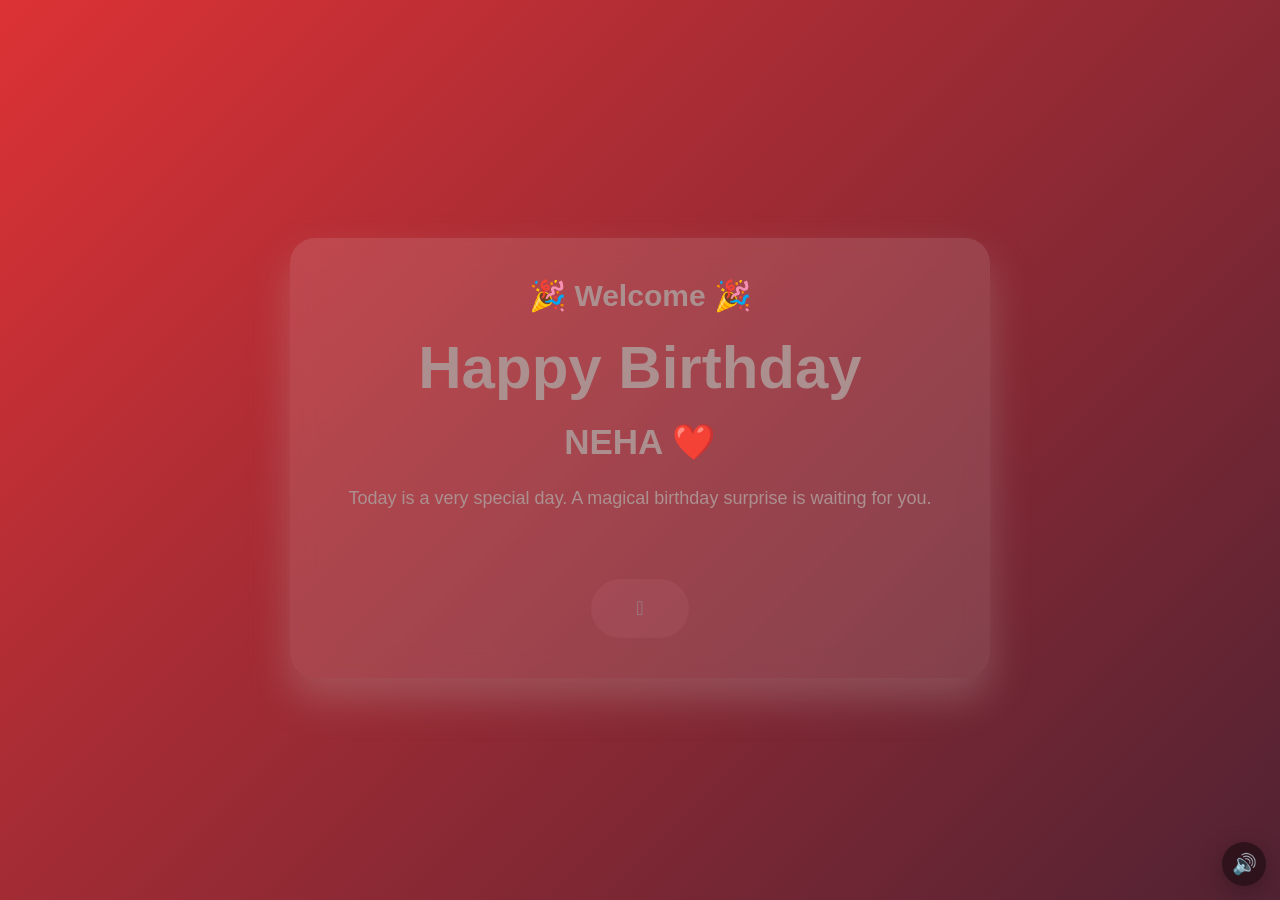
<file: index.html>
<!DOCTYPE html>
<html lang="en">
<head>
<meta charset="UTF-8">
<meta name="viewport" content="width=device-width, initial-scale=1.0, viewport-fit=cover">
<meta name="theme-color" content="#05000b">
<title>Birthday Surprise ❤️</title>
<link rel="preconnect" href="https://fonts.googleapis.com">
<link rel="preconnect" href="https://fonts.gstatic.com" crossorigin>
<link rel="stylesheet" href="index.css">
</head>
<body>

<!--
    Smooth SPA-style page shell
    ---------------------------
    The pages remain in the same browser tab. Two iframe buffers are kept,
    but the IMPORTANT difference is that the next page is loaded BEFORE the
    visitor clicks Next. This removes the click -> network load -> blank gap.
-->
<div id="pageShell" aria-live="polite">
    <iframe id="birthdayFrameA" class="birthdayFrame active" title="Birthday Surprise"></iframe>
    <iframe id="birthdayFrameB" class="birthdayFrame" title="Birthday Surprise"></iframe>

    <div id="pageLoader" aria-hidden="true">
        <span></span>
    </div>
</div>

<audio id="bgMusic" preload="auto">
    <source src="bg1.mp3" type="audio/mpeg">
</audio>

<button id="musicBtn" aria-label="Music">🔊</button>

<script>
(() => {
    "use strict";

    const frames = [
        document.getElementById("birthdayFrameA"),
        document.getElementById("birthdayFrameB")
    ];

    const loader = document.getElementById("pageLoader");
    const music = document.getElementById("bgMusic");
    const musicBtn = document.getElementById("musicBtn");

    const pages = [
        "welcome.html",
        "message.html",
        "gallery.html",
        "portrait.html",
        "page5.html",
        "page6.html"
    ];

    const playlist = ["bg1.mp3", "bg.mp3"];

    let current = 1;
    let activeFrame = 0;
    let navigationToken = 0;
    let trackIndex = 0;
    let firstLoad = true;
    let preparedPage = 0;
    const preparedFrames = new Map();

    /* =====================================================
       MUSIC
    ===================================================== */
    function startMusic() {
        music.volume = 0.4;
        return music.play().then(() => {
            musicBtn.textContent = "🔊";
        }).catch(() => {});
    }

    // Final page: switch to the dedicated birthday track (bg.mp3).
    function playBirthdayMusic() {
        trackIndex = 1;
        if (!music.src.endsWith("bg.mp3")) {
            music.src = "bg.mp3";
        }
        music.volume = 0.42;
        return music.play().then(() => {
            musicBtn.textContent = "🔊";
        }).catch(() => {});
    }

    music.addEventListener("ended", () => {
        // bg1.mp3 plays only once. After that, bg.mp3 repeats forever.
        if (trackIndex === 0) {
            trackIndex = 1;
            music.src = "bg.mp3";
            startMusic();
        } else {
            trackIndex = 1;
            music.src = "bg.mp3";
            startMusic();
        }
    });

    musicBtn.addEventListener("click", () => {
        if (music.paused) {
            startMusic();
        } else {
            music.pause();
            musicBtn.textContent = "🔇";
        }
    });

    /* =====================================================
       RESOURCE PRELOADER
       -----------------------------------------------------
       Fetching only the HTML was not enough: images/fonts/CSS still had
       to download when the iframe became visible. We now discover the
       page's images, stylesheets, scripts and audio and warm them early.
    ===================================================== */
    const warmedPages = new Set();

    function absoluteUrl(url) {
        try {
            return new URL(url, location.href).href;
        } catch {
            return null;
        }
    }

    async function warmPageAssets(pageNumber) {
        if (!pages[pageNumber - 1] || warmedPages.has(pageNumber)) return;
        warmedPages.add(pageNumber);

        const pageUrl = pages[pageNumber - 1];

        try {
            const response = await fetch(pageUrl, {
                cache: "force-cache",
                credentials: "same-origin"
            });

            if (!response.ok) return;

            const html = await response.text();
            const doc = new DOMParser().parseFromString(html, "text/html");

            const resources = new Set();

            doc.querySelectorAll("img[src]").forEach(el => resources.add(el.getAttribute("src")));
            doc.querySelectorAll("link[rel='stylesheet'][href]").forEach(el => resources.add(el.getAttribute("href")));
            doc.querySelectorAll("script[src]").forEach(el => resources.add(el.getAttribute("src")));
            doc.querySelectorAll("audio source[src], audio[src]").forEach(el => resources.add(el.getAttribute("src")));

            resources.forEach(resource => {
                const url = absoluteUrl(new URL(resource, new URL(pageUrl, location.href)).href);
                if (!url) return;

                if (/\.(jpe?g|png|webp|gif|avif|svg)(\?|$)/i.test(url)) {
                    const img = new Image();
                    img.decoding = "async";
                    img.src = url;
                } else {
                    fetch(url, {
                        cache: "force-cache",
                        credentials: "same-origin"
                    }).catch(() => {});
                }
            });
        } catch {
            // The iframe itself will still load the page if preloading fails.
        }
    }

    /* =====================================================
       IFRAME PREPARATION
       -----------------------------------------------------
       One frame is visible; the other is silently prepared for the NEXT
       page. Therefore clicking Next normally only changes opacity/transform.
    ===================================================== */
    function prepareFrameFor(pageNumber, frameIndex) {
        if (!pages[pageNumber - 1]) return Promise.resolve(false);

        const frame = frames[frameIndex];

        if (preparedFrames.get(frameIndex) === pageNumber && frame.src.includes(pages[pageNumber - 1])) {
            return Promise.resolve(true);
        }

        return new Promise(resolve => {
            let settled = false;
            const finish = ok => {
                if (settled) return;
                settled = true;
                frame.removeEventListener("load", onload);
                frame.removeEventListener("error", onerror);
                preparedFrames.set(frameIndex, ok ? pageNumber : 0);
                resolve(ok);
            };

            const onload = () => finish(true);
            const onerror = () => finish(false);

            frame.addEventListener("load", onload, { once: true });
            frame.addEventListener("error", onerror, { once: true });

            frame.classList.remove("active", "loading");
            frame.style.transform = "translate3d(0, 12px, 0) scale(.998)";
            frame.src = pages[pageNumber - 1];
        });
    }

    async function prepareNext(pageNumber) {
        if (pageNumber < 1 || pageNumber > pages.length) return;

        const inactiveFrame = activeFrame === 0 ? 1 : 0;
        await warmPageAssets(pageNumber);
        await prepareFrameFor(pageNumber, inactiveFrame);
        preparedPage = pageNumber;
    }

    /* =====================================================
       PROJECT 1 STYLE — SMOOTH CINEMATIC SLIDE
    ===================================================== */
    let navigationLocked = false;

    async function go(page, push = true) {
        page = Number(page);
        if (!Number.isInteger(page) || page < 1 || page > pages.length) return;
        if (page === current && !firstLoad) return;
        if (navigationLocked) return;

        navigationLocked = true;
        const token = ++navigationToken;
        const direction = page > current ? 1 : -1;
        const nextFrameIndex = activeFrame === 0 ? 1 : 0;
        const nextFrame = frames[nextFrameIndex];
        const oldFrame = frames[activeFrame];

        if (push) history.pushState({ page }, "", "#page" + page);

        let ready = preparedFrames.get(nextFrameIndex) === page;
        if (!ready) {
            loader.classList.add("show");
            nextFrame.classList.add("loading");
            await prepareFrameFor(page, nextFrameIndex);
            ready = preparedFrames.get(nextFrameIndex) === page;
        }
        if (token !== navigationToken || !ready) { navigationLocked = false; return; }

        current = page;
        nextFrame.classList.remove("loading");
        nextFrame.style.transition = "none";
        nextFrame.style.opacity = "0";
        nextFrame.style.transform = direction > 0 ? "translate3d(0,9%,0) scale(.985)" : "translate3d(0,-9%,0) scale(.985)";
        nextFrame.style.zIndex = "2";
        oldFrame.style.zIndex = "1";
        nextFrame.classList.add("active");
        void nextFrame.offsetWidth;

        requestAnimationFrame(() => requestAnimationFrame(() => {
            if (token !== navigationToken) return;
            const ease = "transform .68s cubic-bezier(.22,1,.36,1), opacity .52s ease";
            nextFrame.style.transition = ease;
            oldFrame.style.transition = ease;
            nextFrame.style.opacity = "1";
            nextFrame.style.transform = "translate3d(0,0,0) scale(1)";
            oldFrame.style.opacity = "0";
            oldFrame.style.transform = direction > 0 ? "translate3d(0,-9%,0) scale(.985)" : "translate3d(0,9%,0) scale(.985)";
        }));

        await new Promise(resolve => setTimeout(resolve, 700));
        if (token !== navigationToken) { navigationLocked = false; return; }

        oldFrame.classList.remove("active");
        oldFrame.style.zIndex = ""; oldFrame.style.opacity = ""; oldFrame.style.transform = ""; oldFrame.style.transition = "";
        nextFrame.style.zIndex = "2"; nextFrame.style.opacity = "1"; nextFrame.style.transform = "translate3d(0,0,0) scale(1)"; nextFrame.style.transition = "";
        activeFrame = nextFrameIndex; firstLoad = false; loader.classList.remove("show");

        [current - 1, current + 1].filter(p => p >= 1 && p <= pages.length).forEach((p, i) => {
            setTimeout(() => { if (token === navigationToken) prepareNext(p); }, 80 + i * 90);
        });
        navigationLocked = false;
    }

    /* =====================================================
       INITIAL PAGE
    ===================================================== */
    const hash = parseInt(location.hash.replace("#page", ""), 10);
    const initial = Number.isInteger(hash) && hash >= 1 && hash <= pages.length ? hash : 1;

    current = initial;
    history.replaceState({ page: initial }, "", "#page" + initial);

    frames[0].addEventListener("load", () => {
        frames[0].classList.add("active");
        frames[0].style.transform = "translate3d(0, 0, 0) scale(1)";
        loader.classList.remove("show");
        firstLoad = false;

        /* Page 2 is prepared immediately. */
        if (initial < pages.length) {
            prepareNext(initial + 1);
        }
    }, { once: true });

    loader.classList.add("show");
    frames[0].src = pages[initial - 1];

    /* =====================================================
       BACK / FORWARD
    ===================================================== */
    window.addEventListener("popstate", event => {
        const page = event.state?.page || 1;
        go(page, false);
    });

    /* =====================================================
       MOBILE / TRACKPAD VERTICAL SWIPE
       Next = swipe up, Previous = swipe down
    ===================================================== */
    let touchStartY = 0;
    let touchStartX = 0;
    let touchTracking = false;

    pageShell.addEventListener("touchstart", event => {
        if (!event.touches.length) return;
        touchStartY = event.touches[0].clientY;
        touchStartX = event.touches[0].clientX;
        touchTracking = true;
    }, { passive: true });

    pageShell.addEventListener("touchend", event => {
        if (!touchTracking || !event.changedTouches.length) return;
        touchTracking = false;
        const dy = event.changedTouches[0].clientY - touchStartY;
        const dx = event.changedTouches[0].clientX - touchStartX;
        if (Math.abs(dy) < 55 || Math.abs(dy) < Math.abs(dx)) return;
        go(current + (dy < 0 ? 1 : -1), true);
    }, { passive: true });

    /* =====================================================
       PUBLIC API
    ===================================================== */
    window.BirthdayBook = {
        go,
        startMusic,
        playBirthdayMusic,
        get current() {
            return current;
        }
    };
})();
</script>
</body>
</html>
</file>
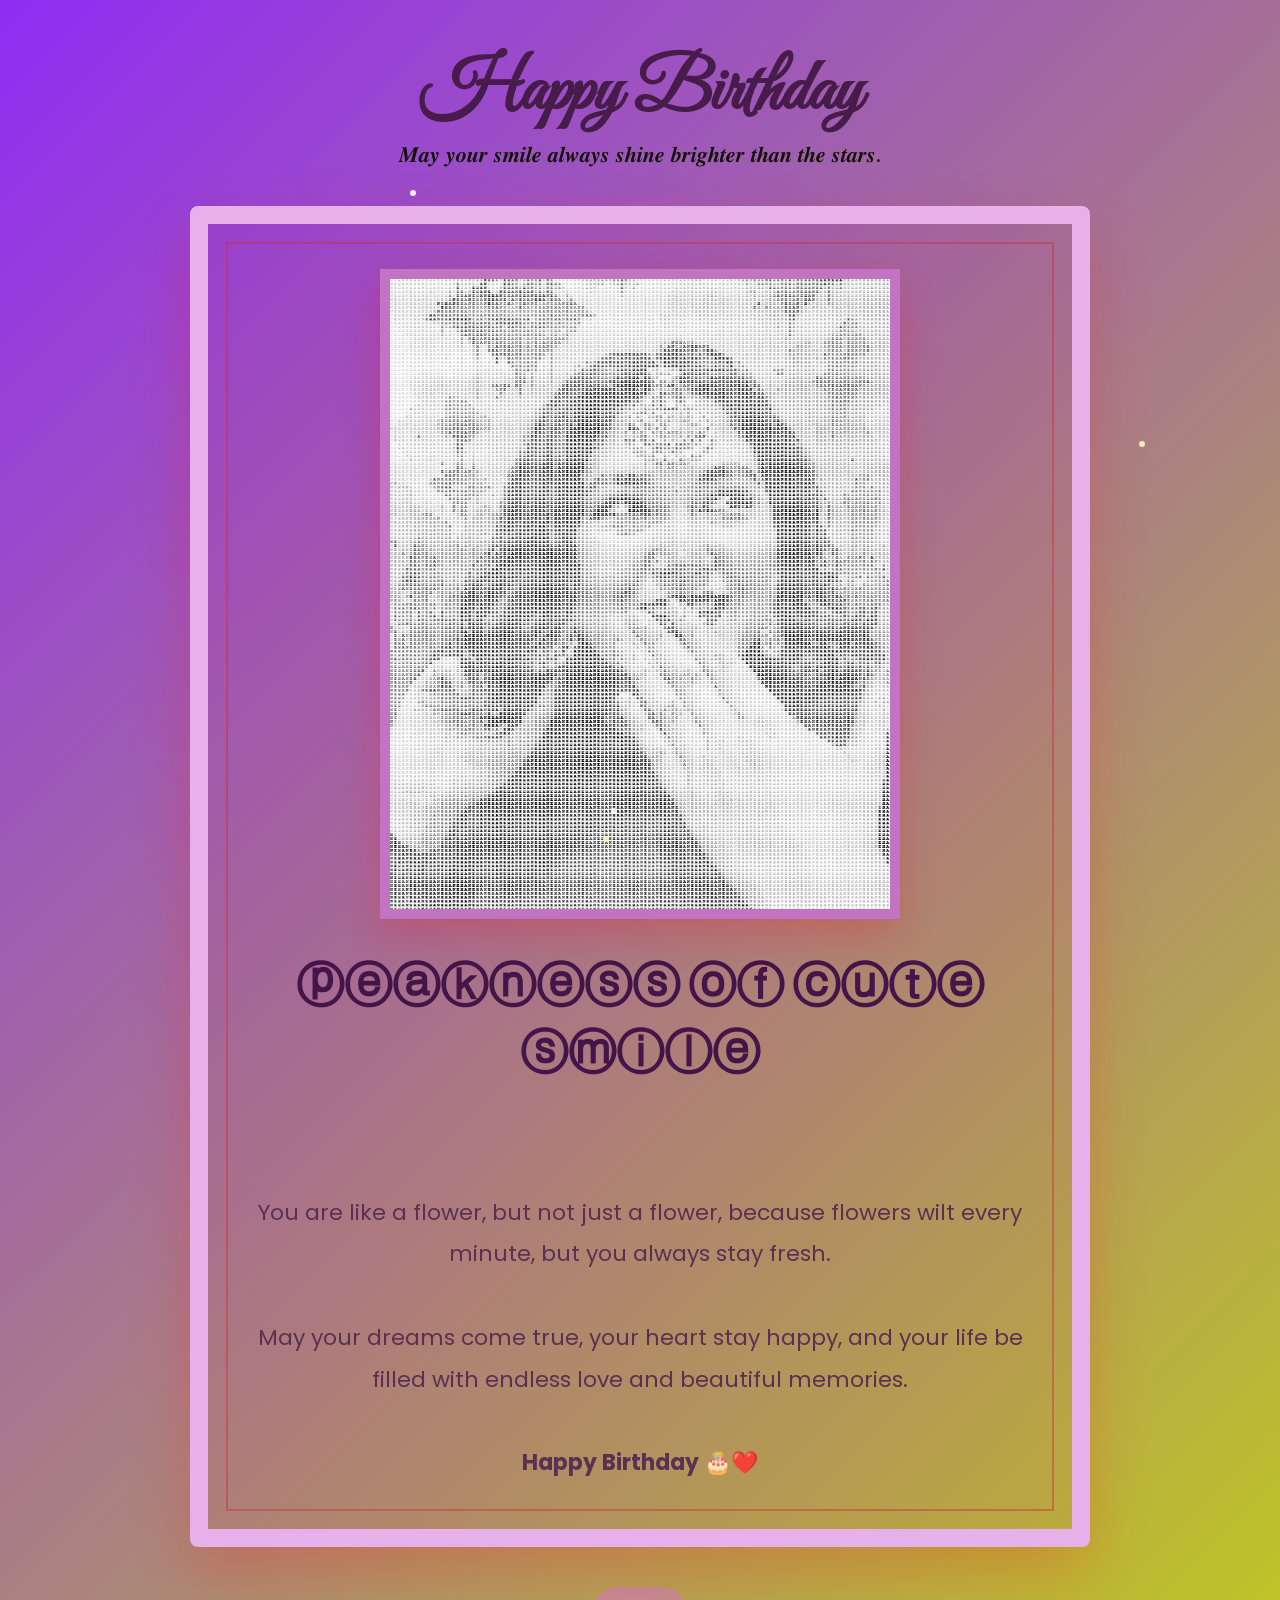
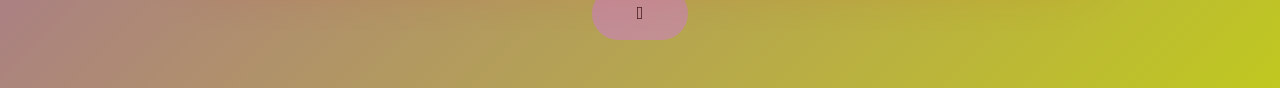
<file: gallery.html>
<!DOCTYPE html>
<html lang="en">

<head>

    <meta charset="UTF-8">
    <meta name="viewport" content="width=device-width, initial-scale=1.0">

    <title>Birthday Memory</title>

    <link rel="stylesheet" href="gallery.css">

    <!-- Google Fonts -->
    <link href="https://fonts.googleapis.com/css2?family=Great+Vibes&family=Poppins:wght@300;400;500&display=swap" rel="stylesheet">


   
<link rel="stylesheet" href="responsive.css">
</head>

<body class="page-gallery">

    <!-- Floating Hearts -->
    <div id="hearts"></div>

    <div class="container">

        <!-- Heading -->

        <h1>Happy Birthday </h1>

        <p class="subtitle">
         𝑴𝒂𝒚 𝒚𝒐𝒖𝒓 𝒔𝒎𝒊𝒍𝒆 𝒂𝒍𝒘𝒂𝒚𝒔 𝒔𝒉𝒊𝒏𝒆 𝒃𝒓𝒊𝒈𝒉𝒕𝒆𝒓 𝒕𝒉𝒂𝒏 𝒕𝒉𝒆 𝒔𝒕𝒂𝒓𝒔.
        </p>

        <!-- Vintage Paper -->

        <div class="paper">

            <!-- Photo -->

            <div class="photo">

                <img src="nehaascii.png"
                     alt="Birthday Image"
                     id="birthdayPhoto">

            </div>

            <!-- Message -->

            <div class="message">

                <h6> ⓟⓔⓐⓚⓝⓔⓢⓢ  ⓞⓕ  ⓒⓤⓣⓔ  ⓢⓜⓘⓛⓔ</h6>

                <p>

                   
                    <br><br>

                    You are like a flower, but not just a flower, because flowers wilt every minute, but you always stay fresh.
                    <br><br>

                    May your dreams come true,
                    your heart stay happy,
                    and your life be filled with
                    endless love and beautiful memories.

                    <br><br>

                    <strong>
                        Happy Birthday 🎂❤️
                    </strong>

                </p>

            </div>

        </div>

        <!-- Button -->

        <button id="nextBtn">

            🫆

        </button>

    </div>

    <script src="gallery.js"></script>

</body>

</html>
</file>
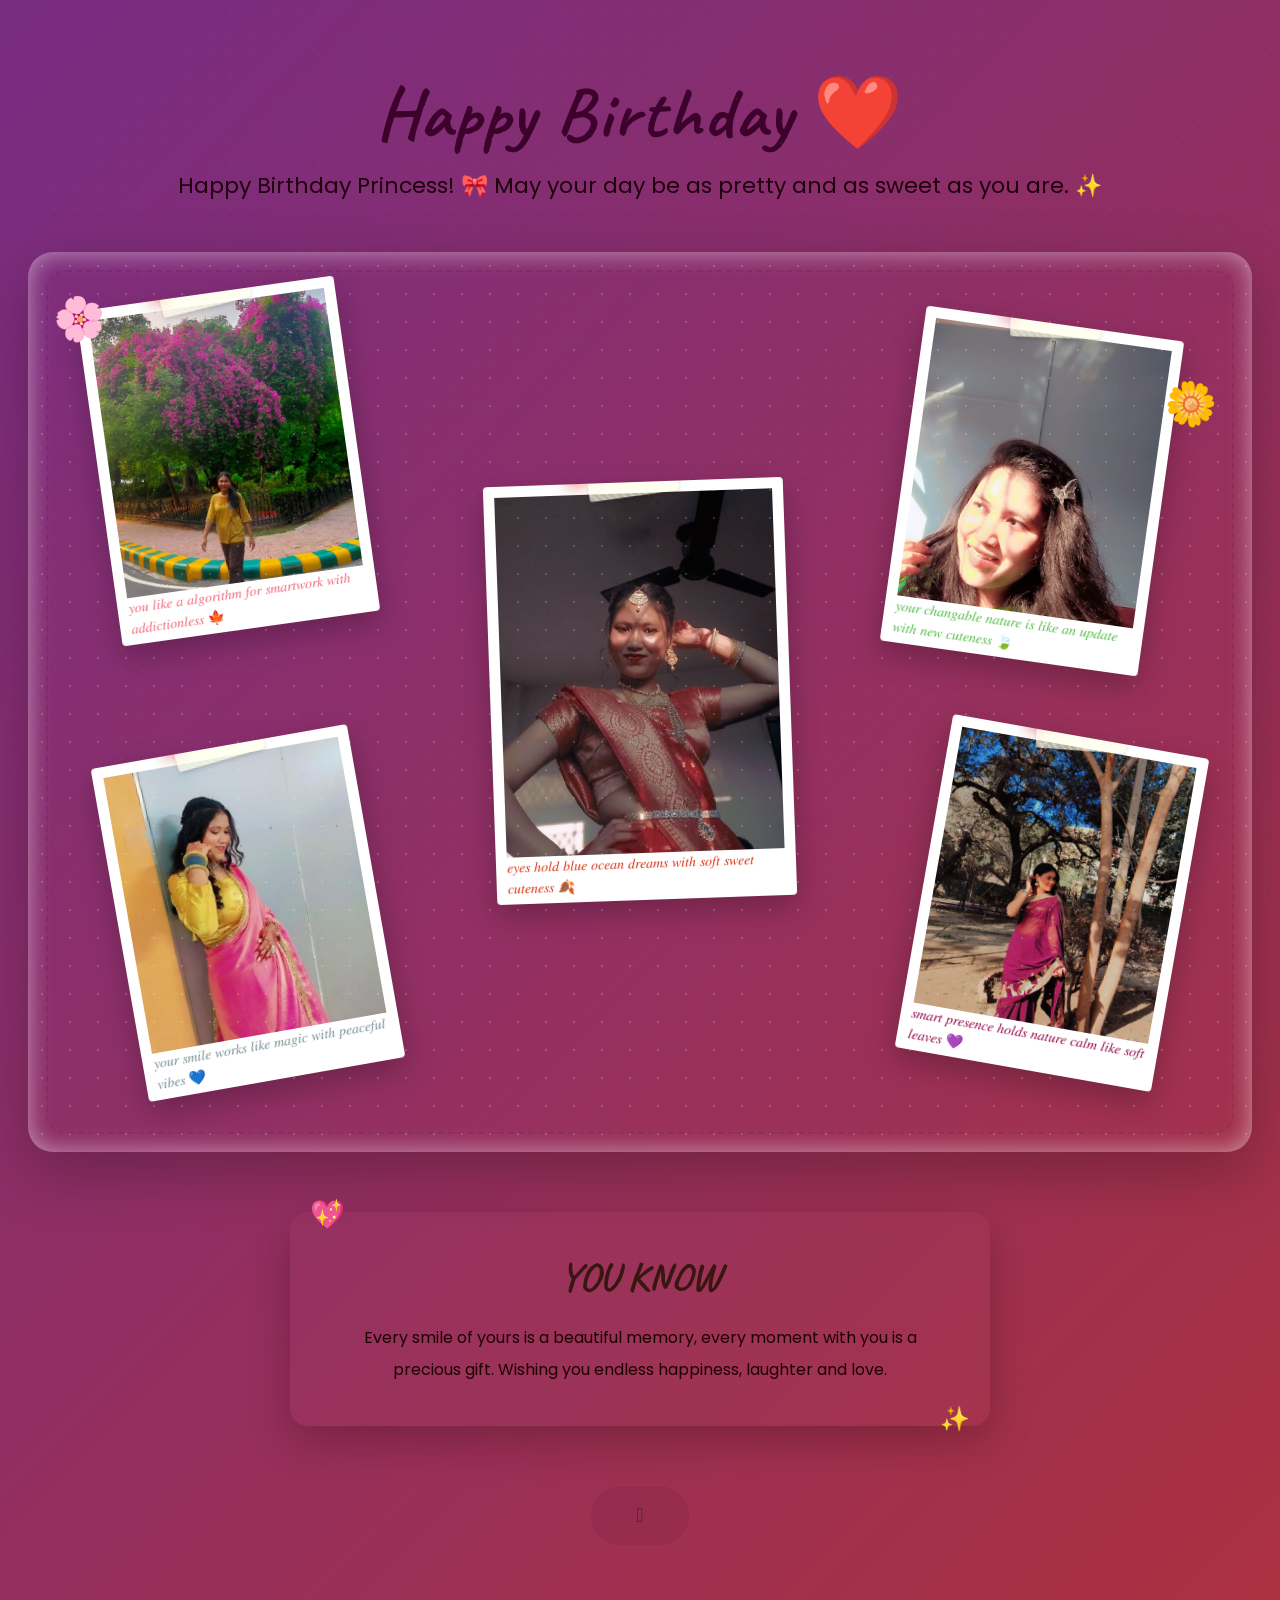
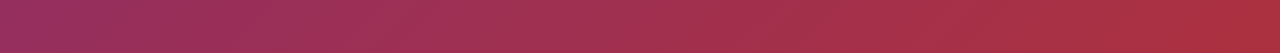
<file: message.html>
<!DOCTYPE html>
<html lang="en">

<head>
    <meta charset="UTF-8">
    <meta name="viewport" content="width=device-width, initial-scale=1.0">
    <title>n</title>

    <link rel="stylesheet" href="message.css">

    <!-- Handwriting Font -->
    <link href="https://fonts.googleapis.com/css2?family=Caveat:wght@700&family=Poppins:wght@300;400;500&display=swap" rel="stylesheet">

<link rel="stylesheet" href="responsive.css">
</head>

<body class="page-message">
    <!-- Floating Hearts -->
    <div class="hearts"></div>

    <!-- Scrapbook -->
    <section class="scrapbook">

        <h1 >Happy Birthday ❤️</h1>

        <p class="subtitle">
        Happy Birthday Princess! 🎀
May your day be as pretty and as sweet as you are. ✨
        </p>

        <div class="board">

            <!-- Photo 1 -->
            <div class="card card1">
                <div class="tape"></div>
                <img src="neha11.jpeg">
               <p class="message1"> 𝑦𝑜𝑢  𝑙𝑖𝑘𝑒 𝑎 𝑎𝑙𝑔𝑜𝑟𝑖𝑡ℎ𝑚 𝑓𝑜𝑟 𝑠𝑚𝑎𝑟𝑡𝑤𝑜𝑟𝑘 𝑤𝑖𝑡ℎ 𝑎𝑑𝑑𝑖𝑐𝑡𝑖𝑜𝑛𝑙𝑒𝑠𝑠 🍁</p>
            </div>

            <!-- Photo 2 -->
            <div class="card card2">
                <div class="tape"></div>
                <img src="neha8.jpeg"><p class="message2">  𝑦𝑜𝑢𝑟 𝑐ℎ𝑎𝑛𝑔𝑎𝑏𝑙𝑒 𝑛𝑎𝑡𝑢𝑟𝑒 𝑖𝑠 𝑙𝑖𝑘𝑒 𝑎𝑛 𝑢𝑝𝑑𝑎𝑡𝑒 𝑤𝑖𝑡ℎ 𝑛𝑒𝑤 𝑐𝑢𝑡𝑒𝑛𝑒𝑠𝑠 🍃</p>
            </div>

            <!-- Photo 3 -->
            <div class="card card3">
                <div class="tape"></div>
                <img src="neha12.jpeg"><p class="message3">𝑦𝑜𝑢𝑟 𝑠𝑚𝑖𝑙𝑒 𝑤𝑜𝑟𝑘𝑠 𝑙𝑖𝑘𝑒 𝑚𝑎𝑔𝑖𝑐 𝑤𝑖𝑡ℎ 𝑝𝑒𝑎𝑐𝑒𝑓𝑢𝑙 𝑣𝑖𝑏𝑒𝑠 💙</p>
            </div>

            <!-- Photo 4 -->
            <div class="card card4">
                <div class="tape"></div>
                <img src="neha3.jpeg"><p class="message4"> 𝑠𝑚𝑎𝑟𝑡 𝑝𝑟𝑒𝑠𝑒𝑛𝑐𝑒 ℎ𝑜𝑙𝑑𝑠 𝑛𝑎𝑡𝑢𝑟𝑒 𝑐𝑎𝑙𝑚 𝑙𝑖𝑘𝑒 𝑠𝑜𝑓𝑡 𝑙𝑒𝑎𝑣𝑒𝑠 💜</p>
            </div>

            <!-- Center Photo -->
            <div class="card center">
                <div class="tape"></div>
                <img src="neha7.jpeg"><p class="message5">𝑒𝑦𝑒𝑠 ℎ𝑜𝑙𝑑 𝑏𝑙𝑢𝑒 𝑜𝑐𝑒𝑎𝑛 𝑑𝑟𝑒𝑎𝑚𝑠 𝑤𝑖𝑡ℎ 𝑠𝑜𝑓𝑡 𝑠𝑤𝑒𝑒𝑡 𝑐𝑢𝑡𝑒𝑛𝑒𝑠𝑠 🍂</p>
            </div>

            <!-- Decorations -->
            <span class="flower flower1">🌸</span>
            <span class="flower flower2">🌼</span>
            <span class="flower flower3"></span>
            <span class="flower flower4"></span>

        </div>

        <div class="letter">

            <h2>YOU KNOW </h2>

            <p>
                Every smile of yours is a beautiful memory,
                every moment with you is a precious gift.
                Wishing you endless happiness,
                laughter and love.
            </p>

        </div>

        <button id="nextBtn">
            🫆
        </button>

    </section>

    <script src="message.js"></script>

</body>

</html>
</file>
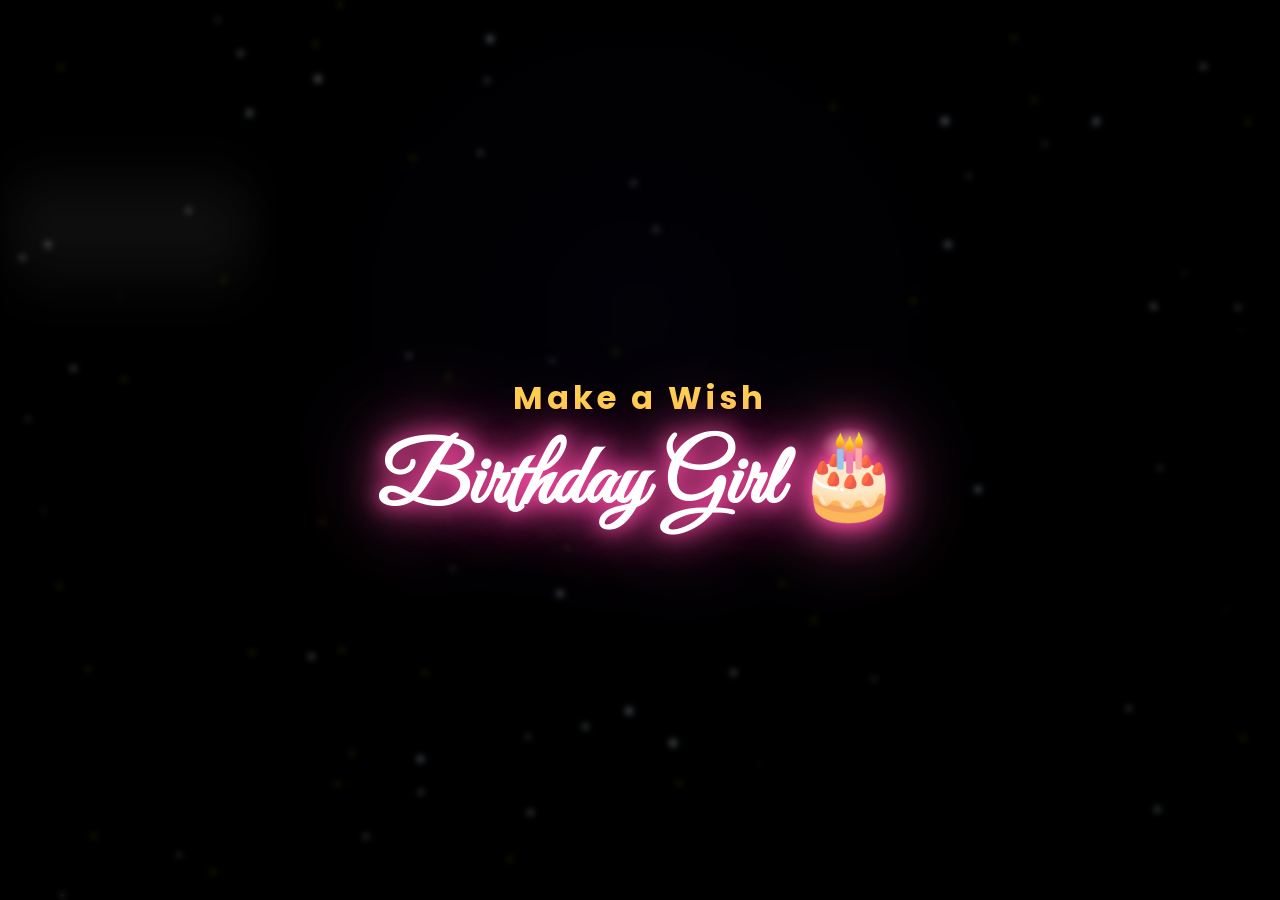
<file: page6.html>
<!DOCTYPE html>
<html lang="en">
<head>
<meta charset="UTF-8">
<meta name="viewport" content="width=device-width, initial-scale=1.0, viewport-fit=cover">
<title>Birthday Surprise ❤️</title>
<link rel="stylesheet" href="final.css">
<link rel="preconnect" href="https://fonts.googleapis.com">
<link rel="preconnect" href="https://fonts.gstatic.com" crossorigin>
<link href="https://fonts.googleapis.com/css2?family=Great+Vibes&family=Poppins:wght@300;400;500;600;700&display=swap" rel="stylesheet">
</head>

<body class="page-final">

<div id="sky">
    <div id="stars"></div>
    <div id="clouds"></div>
</div>

<canvas id="canvas"></canvas>

<section id="openingSection">
    <h2>Make a Wish</h2>
    <h1>Birthday Girl 🎂</h1>
</section>

<section id="giftSection">
    <h1>One Last Surprise...</h1>
    <p>❤️</p>

    <div id="gift">
        <div class="lid">
            <div class="bow">🎀</div>
            <div class="ribbonVertical"></div>
            <div class="ribbonHorizontal"></div>
        </div>
        <div class="box">
            <div class="ribbonVertical"></div>
            <div class="ribbonHorizontal"></div>
        </div>
        <div class="magicLight"></div>
    </div>

    <button id="openGift">🎁 Open Gift</button>
</section>

<section id="heartSection">
    <h2>🎀</h2>
</section>

<section id="nameSection">
    <canvas id="nameCanvas"></canvas>
</section>

<section id="dotFinalSection">
    <canvas id="dotFinalCanvas"></canvas>
</section>

<audio id="boom" preload="auto"><source src="boom.mp3" type="audio/mpeg"></audio>
<audio id="rocket" preload="auto"><source src="rocket.mp3" type="audio/mpeg"></audio>
<audio id="heartbeat" preload="auto"><source src="heartbeat.mp3" type="audio/mpeg"></audio>
<audio id="firework" preload="auto"><source src="firework.mp3" type="audio/mpeg"></audio>

<script src="final.js"></script>
</body>
</html>
</file>
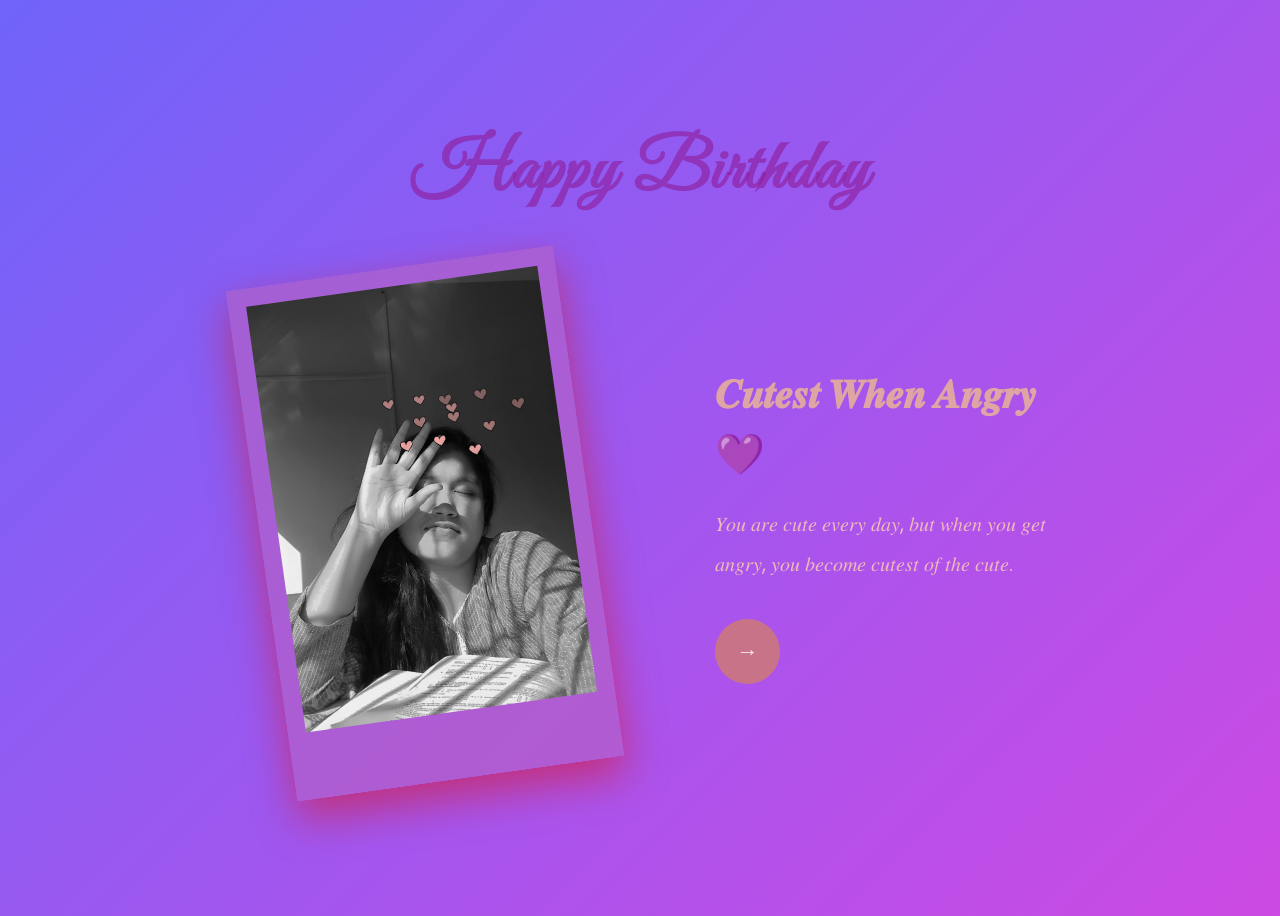
<file: portrait.html>
<!DOCTYPE html>
<html lang="en">
<head>
<meta charset="UTF-8">
<meta name="viewport" content="width=device-width, initial-scale=1.0">
<title>Birthday Memories</title>
<link rel="stylesheet" href="portrait.css">
<link href="https://fonts.googleapis.com/css2?family=Great+Vibes&family=Poppins:wght@300;400;500&display=swap" rel="stylesheet">
<link rel="stylesheet" href="responsive.css">
</head>
<body class="page-portrait">
<div class="container">
    <h1>Happy Birthday</h1>

    <div class="content">
        <div class="photoBox">
            <div class="polaroid">
                <img id="photo" src="" alt="Birthday memory">
            </div>
        </div>

        <div class="messageBox">
            <h2 id="title">Beautiful Smile ❤️</h2>
            <p id="message">Every smile of yours makes the world brighter.</p>
            <button id="nextBtn" aria-label="Next">→</button>
        </div>
    </div>
</div>
<script src="portrait.js"></script>
</body>
</html>
</file>
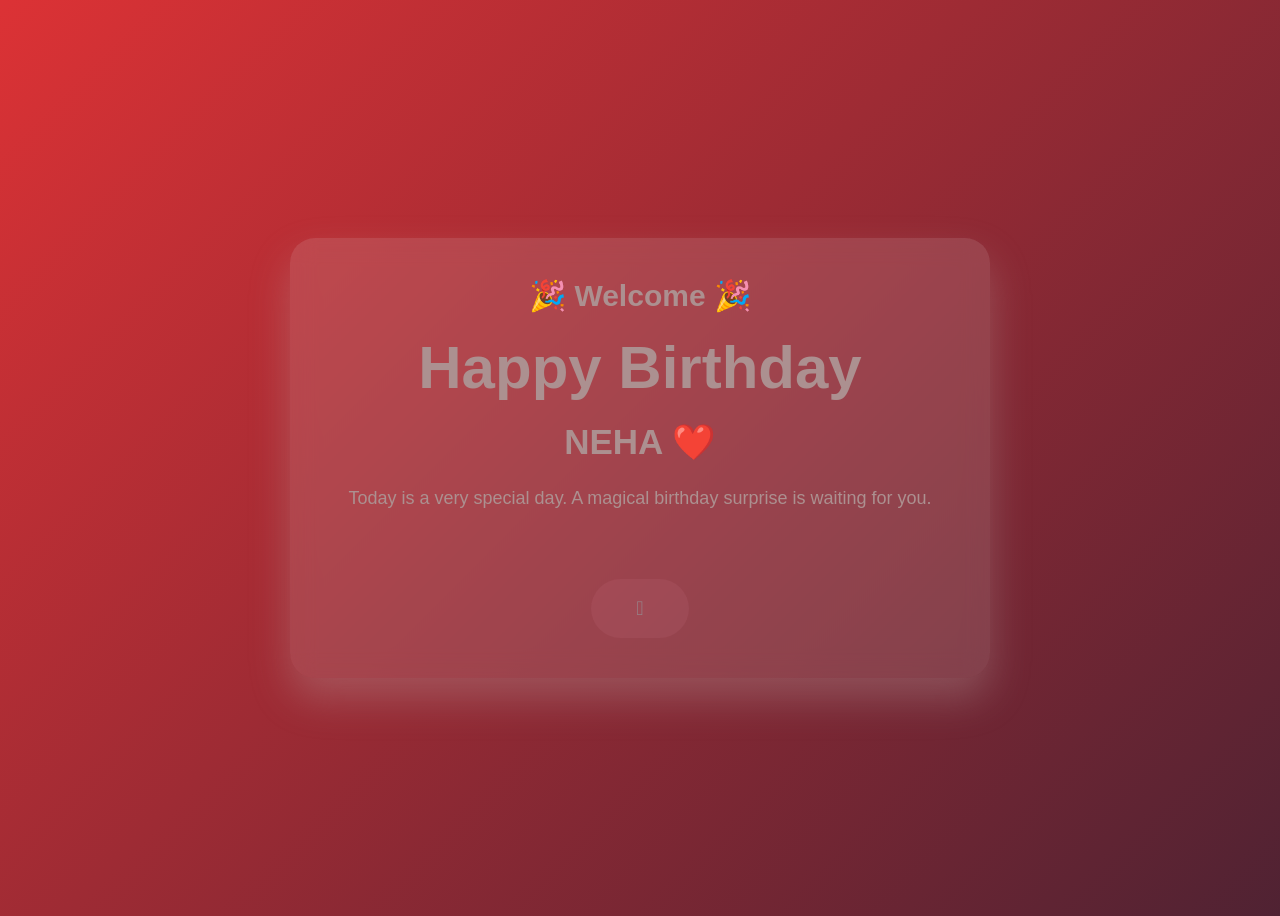
<file: welcome.html>
<!DOCTYPE html>
<html lang="en">

<head>

    <meta charset="UTF-8">

    <meta name="viewport" content="width=device-width, initial-scale=1.0">

    <title>Birthday Surprise</title>

    <link rel="stylesheet" href="welcome.css">

<link rel="stylesheet" href="responsive.css">
</head>

<body class="page-welcome">

    <!-- Floating Emojis -->
    <div class="floating-elements"></div>
<!-- Main Container -->
    <div class="container">

        <h2>🎉 Welcome 🎉</h2>

        <h1>Happy Birthday</h1>

        <h3>NEHA ❤️</h3>

        <p>

            Today is a very special day.
            A magical birthday surprise is waiting for you.

            <br><br>

            

        </p>

        <button id="startBtn">

            🫆

        </button>

    </div>

    <script src="welcome.js"></script>

</body>

</html>
</file>
<file: index.css>
/* =========================================================
   SMOOTH BIRTHDAY PAGE SHELL
   ========================================================= */

:root {
    color-scheme: dark;
}

html,
body {
    margin: 0;
    padding: 0;
    width: 100%;
    height: 100%;
    overflow: hidden;
    background: #000;
}

body {
    overscroll-behavior: none;
    -webkit-font-smoothing: antialiased;
    text-rendering: optimizeLegibility;
}

#pageShell {
    position: fixed;
    inset: 0;
    width: 100%;
    height: 100%;
    overflow: hidden;
    background: #000;
    isolation: isolate;
}

.birthdayFrame {
    position: absolute;
    inset: 0;
    display: block;
    width: 100%;
    height: 100%;
    border: 0;
    margin: 0;
    padding: 0;
    background: #000;
    opacity: 0;
    visibility: hidden;
    pointer-events: none;
    transform: translate3d(0, 18px, 0) scale(.995);
    transition:
        opacity .42s cubic-bezier(.22, 1, .36, 1),
        transform .42s cubic-bezier(.22, 1, .36, 1),
        visibility 0s linear .42s;
    will-change: opacity, transform;
    backface-visibility: hidden;
    -webkit-backface-visibility: hidden;
}

.birthdayFrame.active {
    opacity: 1;
    visibility: visible;
    pointer-events: auto;
    transform: translate3d(0, 0, 0) scale(1);
    transition:
        opacity .42s cubic-bezier(.22, 1, .36, 1),
        transform .42s cubic-bezier(.22, 1, .36, 1),
        visibility 0s;
    z-index: 2;
}

.birthdayFrame.loading {
    z-index: 3;
}

#pageLoader {
    position: fixed;
    inset: 0;
    z-index: 100000;
    display: grid;
    place-items: center;
    background: rgba(0, 0, 0, .08);
    opacity: 0;
    visibility: hidden;
    pointer-events: none;
    transition: opacity .16s ease, visibility .16s ease;
}

#pageLoader.show {
    opacity: 1;
    visibility: visible;
}

#pageLoader span {
    width: 18px;
    height: 18px;
    border-radius: 50%;
    border: 2px solid rgba(255, 255, 255, .18);
    border-top-color: rgba(255, 255, 255, .9);
    animation: pageLoaderSpin .7s linear infinite;
}

@keyframes pageLoaderSpin {
    to { transform: rotate(360deg); }
}

#musicBtn {
    position: fixed;
    right: max(14px, env(safe-area-inset-right));
    bottom: max(14px, env(safe-area-inset-bottom));
    z-index: 99999;
    width: 44px;
    height: 44px;
    border: 0;
    border-radius: 50%;
    background: rgba(0, 0, 0, .45);
    color: #fff;
    font-size: 20px;
    line-height: 1;
    cursor: pointer;
    backdrop-filter: blur(8px);
    -webkit-backdrop-filter: blur(8px);
    box-shadow: 0 6px 25px rgba(0, 0, 0, .25);
    transition: transform .2s ease, background .2s ease;
    touch-action: manipulation;
}

#musicBtn:hover {
    transform: scale(1.06);
    background: rgba(0, 0, 0, .6);
}

#musicBtn:active {
    transform: scale(.94);
}

@media (max-width: 600px) {
    .birthdayFrame {
        transform: translate3d(0, 12px, 0) scale(.998);
    }

    #musicBtn {
        width: 40px;
        height: 40px;
        right: max(10px, env(safe-area-inset-right));
        bottom: max(10px, env(safe-area-inset-bottom));
        font-size: 18px;
    }
}

@media (prefers-reduced-motion: reduce) {
    .birthdayFrame,
    .birthdayFrame.active,
    #pageLoader,
    #musicBtn {
        transition: none;
    }
}
\n\n/* PROJECT 1 — CINEMATIC SLIDE TRANSITION */\n#pageShell{perspective:none;overflow:hidden;isolation:isolate}\n.birthdayFrame{opacity:0;visibility:hidden;pointer-events:none;transform:translate3d(0,9%,0) scale(.985);transform-origin:center center;transition:transform .68s cubic-bezier(.22,1,.36,1),opacity .52s ease,visibility 0s linear .68s;will-change:transform,opacity;backface-visibility:hidden;-webkit-backface-visibility:hidden}\n.birthdayFrame.active{opacity:1;visibility:visible;pointer-events:auto;transform:translate3d(0,0,0) scale(1);z-index:2;transition:transform .68s cubic-bezier(.22,1,.36,1),opacity .52s ease,visibility 0s}\n.birthdayFrame.loading{z-index:3}\n#pageLoader{background:transparent;backdrop-filter:none;-webkit-backdrop-filter:none}\n#pageLoader span{width:16px;height:16px;border-width:2px}\n@media(max-width:600px){.birthdayFrame{transform:translate3d(9%,0,0) scale(.99);transition:transform .58s cubic-bezier(.22,1,.36,1),opacity .44s ease,visibility 0s .58s}.birthdayFrame.active{transform:translate3d(0,0,0) scale(1);transition:transform .58s cubic-bezier(.22,1,.36,1),opacity .44s ease,visibility 0s}}\n@media(prefers-reduced-motion:reduce){.birthdayFrame,.birthdayFrame.active{transition:opacity .2s ease!important;transform:none!important}}\n
</file>
<file: gallery.css>
/* ================= PAGE-GALLERY ================= */
/* ==========================
        RESET
========================== */

.page-gallery * {
margin:0;
    padding:0;
    box-sizing:border-box;
}

.page-gallery {
font-family:"Poppins",sans-serif;

    min-height:100vh;

    display:flex;

    justify-content:center;

    align-items:center;

    overflow-x:hidden;

    background:linear-gradient(135deg,#912cf4, #c0c820);
}

/* ==========================
      CONTAINER
========================== */

.page-gallery .container {
width:100%;

    max-width:1200px;

    padding:40px 20px;

    text-align:center;

    position:relative;
}

.page-gallery h1 {
font-family:"Great Vibes",cursive;

    font-size:72px;

    color:#481c4a;
}

.page-gallery .subtitle {
font-size:22px;

    color:#121207;

    margin-bottom:35px;
}

/* ==========================
      VINTAGE PAPER
========================== */

.page-gallery .paper {
width:90%;

    max-width:900px;

    margin:auto;

    background:#c1166c10;

    border:18px solid #e6b0eb;

    border-radius:8px;

    padding:45px;

    box-shadow:
    0 25px 60px rgba(255, 4, 4, 0.2);

    position:relative;
}

/* Inner Border */

.page-gallery .paper::before {
content:"";

    position:absolute;

    inset:18px;

    border:2px solid rgba(204, 45, 56, 0.45);

    pointer-events:none;
}

/* ==========================
      PHOTO
========================== */

.page-gallery .photo {
width:100%;

    display:flex;

    justify-content:center;

    margin-bottom:35px;
}

.page-gallery .photo img {
width:100%;

    max-width:520px;

    height:650px;

    object-fit:cover;

    border:10px solid #c273c2;

    box-shadow:0 15px 35px rgba(251, 4, 4, 0.2);
}

/* ==========================
      MESSAGE
========================== */

.page-gallery .message h6{
font-family:"Great Vibes",cursive;

    font-size:48px;

    color:#431548;

    margin-bottom:20px;
}

.page-gallery .message p {
font-size:22px;

    line-height:1.9;

    color:#5c3052;
}

/* ==========================
      BUTTON
========================== */

.page-gallery #nextBtn {
margin-top:40px;

    padding:16px 45px;

    border:none;

    border-radius:40px;

    background:#d86bff60;

    color:#240101;

    font-size:18px;

    cursor:pointer;

    transition:.3s;
}

.page-gallery #nextBtn:hover {
transform:scale(1.05);

    background:#ff4f6d;
}

/* ==========================
      MOBILE
========================== */

@media(max-width:768px) {
.page-gallery h1 {
font-size:48px;
}

.page-gallery .subtitle {
font-size:18px;
}

.page-gallery .paper {
padding:20px;

border-width:12px;

width:95%;
}

.page-gallery .photo img {
height:360px;
}

.page-gallery .message h2 {
font-size:34px;
}

.page-gallery .message p {
font-size:17px;

line-height:1.8;
}

.page-gallery #nextBtn {
width:100%;
}
}

/* ==========================
      HEARTS
========================== */

.page-gallery .heart {
position:fixed;

bottom:-30px;

pointer-events:none;

animation:heartFloat 6s linear forwards;
}

@keyframes heartFloat {
0%{

transform:translateY(0);

opacity:0;

}

20%{

opacity:1;

}

100%{

transform:translateY(-120vh) rotate(360deg);

opacity:0;

}
}
</file>
<file: responsive.css>
/* =========================================================
   FINAL RESPONSIVE OVERRIDES
   Mobile + tablet + laptop/desktop
   Keeps the original visual design and animations.
   ========================================================= */
html, body { max-width:100%; }
img, canvas, video { max-width:100%; }

@media (max-width: 900px) {
  .page-message .scrapbook { padding: 32px 14px; }
  .page-message .scrapbook h1 { font-size: clamp(42px, 8vw, 60px); }
  .page-message .subtitle { font-size: clamp(15px, 2.5vw, 20px); margin-bottom:24px; }
  .page-message .board { height:auto; min-height:0; padding:24px 14px 30px; display:grid; grid-template-columns:repeat(2,minmax(0,1fr)); gap:28px 18px; overflow:visible; }
  .page-message .board::before { inset:10px; }
  .page-message .card,
  .page-message .card1,
  .page-message .card2,
  .page-message .card3,
  .page-message .card4,
  .page-message .center {
    position:relative;
    top:auto; right:auto; bottom:auto; left:auto;
    width:100%;
    max-width:280px;
    margin:0 auto;
    transform:none;
    grid-column:auto;
  }
  .page-message .card img { height:auto; aspect-ratio:4/4.5; }
  .page-message .center { grid-column:1 / -1; width:min(100%,300px); }
  .page-message .center img { height:auto; aspect-ratio:4/4.8; }
  .page-message .letter { width:min(100%,700px); margin:28px auto 10px; padding:26px 20px; }
  .page-message .letter h2 { font-size:clamp(30px,7vw,40px); }
  .page-message .letter p { font-size:clamp(15px,2.4vw,19px); line-height:1.7; }
  .page-message #nextBtn { margin:24px auto 4px; padding:14px 38px; }

  .page-portrait { overflow-y:auto; align-items:flex-start; }
  .page-portrait .container { min-height:100%; padding:24px 16px 40px; }
  .page-portrait h1 { margin-top:20px; font-size:clamp(44px,9vw,68px); }
  .page-portrait .content { margin-top:25px; gap:28px; flex-direction:column; }
  .page-portrait .photoBox { width:100%; }
  .page-portrait .polaroid { width:min(82vw,330px); padding:12px 12px 42px; }
  .page-portrait .polaroid img { height:auto; aspect-ratio:3/4; }
  .page-portrait .messageBox { width:min(100%,520px); text-align:center; }
  .page-portrait .messageBox h2 { font-size:clamp(28px,7vw,40px); }
  .page-portrait .messageBox p { font-size:clamp(16px,3.8vw,20px); line-height:1.7; }
  .page-portrait #nextBtn { margin-top:20px; }

  .page-gallery { overflow-y:auto; align-items:flex-start; }
  .page-gallery .container { padding:28px 12px 40px; }
  .page-gallery h1 { font-size:clamp(46px,10vw,72px); }
  .page-gallery .subtitle { font-size:clamp(15px,3.5vw,22px); margin-bottom:20px; }
  .page-gallery .paper { width:100%; max-width:900px; padding:clamp(16px,4vw,45px); border-width:clamp(8px,2.5vw,18px); }
  .page-gallery .paper::before { inset:10px; }
  .page-gallery .photo img { width:min(100%,520px); height:auto; aspect-ratio:4/5; }
  .page-gallery .message h6 { font-size:clamp(34px,7vw,48px); }
  .page-gallery .message p { font-size:clamp(16px,3.5vw,22px); line-height:1.7; }
  .page-gallery #nextBtn { width:min(100%,320px); margin-top:24px; }

  .page-letter { min-height:100%; height:auto; overflow-y:auto; padding:12px 8px 28px; align-items:flex-start; }
  .page-letter .wrapper { min-height:100%; align-items:flex-start; }
  .page-letter .letter { width:100%; min-height:100%; padding:82px clamp(28px,7vw,60px) 70px; }
  .page-letter h1 { font-size:clamp(48px,12vw,68px); margin-bottom:24px; }
  .page-letter #typing { font-size:clamp(21px,5vw,28px); line-height:1.5; overflow-wrap:anywhere; }
  .page-letter #nextBtn { max-width:100%; font-size:clamp(24px,6vw,29px); padding:12px 24px; }

  .page-final #openingSection h2 { font-size:clamp(20px,5vw,32px); letter-spacing:2px; text-align:center; }
  .page-final #openingSection h1 { font-size:clamp(48px,12vw,85px); text-align:center; padding:0 12px; }
  .page-final #giftSection h1 { font-size:clamp(36px,9vw,68px); text-align:center; padding:0 15px; }
  .page-final #gift { width:min(52vw,240px); height:min(52vw,240px); margin:38px 0; }
  .page-final #gift .box { height:70%; }
  .page-final .bow { font-size:clamp(42px,12vw,58px); }
  .page-final .ribbonVertical { width:max(10px,4vw); }
  .page-final .ribbonHorizontal { height:max(10px,4vw); }
  .page-final #openGift { max-width:90vw; font-size:clamp(16px,4vw,20px); padding:14px 28px; }
  .page-final #heartSection h2 { font-size:clamp(30px,9vw,58px); text-align:center; padding:0 12px; }
  .page-final #nameCanvas { width:100vw; height:100vh; }
}

@media (max-width: 520px) {
  .page-message .board { grid-template-columns:1fr; gap:22px; padding:22px 12px 26px; }
  .page-message .center { grid-column:auto; }
  .page-message .card { max-width:310px; }
  .page-message .card img { aspect-ratio:1/1.08; }
  .page-message .flower { font-size:25px; }
  .page-message .flower1 { left:8px; top:18px; }
  .page-message .flower2 { right:8px; top:70px; }

  .page-welcome .container { width:calc(100% - 28px); padding:28px 16px; border-radius:20px; }
  .page-welcome h1 { font-size:clamp(36px,11vw,48px); }
  .page-welcome h2 { font-size:clamp(20px,6vw,28px); }
  .page-welcome h3 { font-size:clamp(24px,7vw,32px); }
  .page-welcome p { font-size:15px; line-height:1.6; }
  .page-welcome button { padding:14px 32px; }

  .page-portrait .polaroid { width:min(78vw,290px); }
  .page-portrait .container { padding-left:12px; padding-right:12px; }

  .page-gallery .paper { border-width:7px; padding:14px; }
  .page-gallery .photo img { border-width:6px; }

  .page-letter .letter { padding:72px 24px 65px; }
  .page-letter .letter::before { width:72%; height:42%; }
  .page-letter .letter::after { width:74%; height:30%; }

  .page-final #gift { width:170px; height:170px; }
  .page-final .box { height:118px; }
  .page-final #openingSection h1 { line-height:1.05; }
}
</file>
<file: message.css>
/* ================= PAGE-MESSAGE ================= */
/* ==========================
   RESET
========================== */

.page-message * {
margin:0;
    padding:0;
    box-sizing:border-box;
}

.page-message {
font-family:"Poppins",sans-serif;

    min-height:100vh;

    overflow-x:hidden;

    /* background:#f89fbf; */
     background: linear-gradient(
        135deg,
        
    #782c83,
    #ac313f
    
        
    );

    position:relative;
}


/* #d8c3a5 */
/* ==========================
   PAPER TEXTURE
========================== */

.page-message::before {
content:"";

    position:fixed;

    inset:0;

    background-image:

    radial-gradient(rgba(44, 180, 37, 0.18) 1px, transparent 1px),

    radial-gradient(rgba(40, 94, 171, 0.04) 1px, transparent 1px);

    background-size:22px 22px,30px 30px;

    opacity:.7;

    pointer-events:none;
}

/* ==========================
   TORN PAPER
========================== */

/* .page-message::after {
content:"";

    position:fixed;

    left:0;

    bottom:0;

    width:100%;

    height:120px;

    background:
    radial-gradient(circle at 20px 0,#9a46b8 25px,transparent 26px),
    radial-gradient(circle at 70px 0,#c6d8a5 28px,transparent 29px),
    radial-gradient(circle at 120px 0,#a5d8a8 25px,transparent 26px);

    background-size:150px 100%;

    opacity:.45;
} */

/* ==========================
   MAIN
========================== */

.page-message .scrapbook {
width:100%;

    max-width:1300px;

    margin:auto;

    padding:60px 20px;
}

/* ==========================
   TITLE
========================== */

.page-message .scrapbook h1 {
text-align:center;

    font-size:72px;

    font-family:"Caveat",cursive;

    color:#3d022c;
    

    letter-spacing:2px;
}

.page-message .subtitle {
text-align:center;

    margin-top:10px;

    color:#1f020b;

    font-size:22px;

    margin-bottom:50px;
}

/* ==========================
   SCRAPBOOK BOARD
========================== */

.page-message .board {
position:relative;

    width:100%;

    height:900px;

    background:#bf598e05;

    border-radius:25px;

    box-shadow:

    0 20px 60px rgba(0,0,0,.25),

    inset 0 0 25px rgba(255,255,255,.5);

    overflow:hidden;
}

/* ==========================
   PAPER SHADOW
========================== */

.page-message .board::before {
content:"";

    position:absolute;

    inset:18px;

    border:2px dashed rgba(0,0,0,.08);

    border-radius:20px;
}

.page-message .board::after {
content:"";

    position:absolute;

    inset:0;

    background:linear-gradient(

    rgba(255,255,255,.15),

    transparent 35%,

    rgba(0,0,0,.05)

    );
}

/* ==========================
   LETTER
========================== */

.page-message .letter {
width:90%;

    max-width:700px;

    margin:60px auto;

    background:#e8abac05;

    padding:40px;

    border-radius:18px;

    box-shadow:0 15px 40px rgba(22, 2, 2, 0.25);
}

.page-message .letter h2 {
text-align:center;

    font-size:40px;

    color:rgb(56, 23, 17);

    font-family:"Caveat",cursive;
}

.page-message .letter p {
margin-top:20px;

    text-align:center;

    line-height:2;

    color:#1f0202;
}

/* ==========================
   BUTTON
========================== */

.page-message #nextBtn {
display:block;

    margin:40px auto;

    padding:18px 45px;

    border:none;

    border-radius:50px;

    background:#7f204840;

    color:rgb(50, 47, 47);

    font-size:20px;

    cursor:pointer;

    transition:.3s;
}

/* #nextBtn{

    margin-top:40px;

    padding:16px 45px;

    border:none;

    border-radius:40px;

    background:#ff6b81;

    color:#fff;

    font-size:18px;

    cursor:pointer;

    transition:.3s;

} */

.page-message #nextBtn:hover {
transform:scale(1.05);
    background: #2e010b;
}

/* ==========================
   MOBILE
========================== */

@media(max-width:768px) {
.page-message .scrapbook {
padding:25px 15px;
}

.page-message .scrapbook h1 {
font-size:46px;

color:rgb(217, 52, 23,);
}

.page-message .subtitle {
font-size:17px;
}

.page-message .board {
height:auto;

min-height:900px;
}

.page-message .letter {
padding:25px;
}
}

/* ===================================
        PHOTO CARDS
=================================== */

.page-message .message1 {
font-size: 14px;
     color: rgb(237, 103, 125);
}

.page-message .message2 {
font-size: 14px;
     color: rgb(84, 188, 72);
}

.page-message .message3 {
font-size: 14px;
     color: rgb(119, 142, 148);
}

.page-message .message4 {
font-size: 14px;
     color: rgb(147, 8, 71);
}

.page-message .message5 {
font-size: 14px;
     color: rgb(217, 52, 23);
}

/* 240, */

.page-message .card {
position:absolute;
    width:260px;
    background:#fff;
    padding:11px 11px 5px;
    border-radius:4px;

    box-shadow:
        0 12px 30px rgba(0,0,0,.25);

    transition:.4s ease;

    cursor:pointer;
}

.page-message .card img {
width:100%;
    height:280px;
    object-fit:cover;
    display:block;
}

.page-message .card:hover {
transform:scale(1.05) rotate(0deg);
    z-index:999;
}

/* ===================================
            PHOTO POSITIONS
=================================== */

.page-message .card1 {
top:40px;
    left:70px;
    transform:rotate(-8deg);
}

.page-message .card2 {
top:70px;
    right:90px;
    transform:rotate(8deg);
}

.page-message .card3 {
bottom:70px;
    left:90px;
    transform:rotate(-10deg);
}

.page-message .card4 {
bottom:80px;
    right:70px;
    transform:rotate(10deg);
}

.page-message .center {
width:300px;

    left:50%;
    top:230px;

    transform:translateX(-50%) rotate(-2deg);
}

.page-message .center img {
height:360px;
}

/* ===================================
        ULTRA SMOOTH CARD FLOAT
   Original positions + rotations unchanged
=================================== */

.page-message .card1,
.page-message .card2,
.page-message .card3,
.page-message .card4,
.page-message .center {
    will-change: transform;
}

.page-message .card1 {
    animation: messageFloat1 13s cubic-bezier(.37, 0, .63, 1) infinite;
}

.page-message .card2 {
    animation: messageFloat2 14.5s cubic-bezier(.37, 0, .63, 1) infinite;
    animation-delay: -2s;
}

.page-message .card3 {
    animation: messageFloat3 12.5s cubic-bezier(.37, 0, .63, 1) infinite;
    animation-delay: -4.2s;
}

.page-message .card4 {
    animation: messageFloat4 15s cubic-bezier(.37, 0, .63, 1) infinite;
    animation-delay: -6.5s;
}

.page-message .center {
    animation: messageFloatCenter 14s cubic-bezier(.37, 0, .63, 1) infinite;
    animation-delay: -3s;
}

@keyframes messageFloat1 {
    0%, 100% { transform: rotate(-8deg) translate3d(0, 0, 0); }
    50%      { transform: rotate(-8deg) translate3d(0, -8px, 0); }
}

@keyframes messageFloat2 {
    0%, 100% { transform: rotate(8deg) translate3d(0, 0, 0); }
    50%      { transform: rotate(8deg) translate3d(0, -9px, 0); }
}

@keyframes messageFloat3 {
    0%, 100% { transform: rotate(-10deg) translate3d(0, 0, 0); }
    50%      { transform: rotate(-10deg) translate3d(0, -7px, 0); }
}

@keyframes messageFloat4 {
    0%, 100% { transform: rotate(10deg) translate3d(0, 0, 0); }
    50%      { transform: rotate(10deg) translate3d(0, -8px, 0); }
}

@keyframes messageFloatCenter {
    0%, 100% {
        transform: translateX(-50%) rotate(-2deg) translate3d(0, 0, 0);
    }
    50% {
        transform: translateX(-50%) rotate(-2deg) translate3d(0, -10px, 0);
    }
}

/* Smooth hover without disturbing the original design */
.page-message .card:hover {
    animation-play-state: paused;
}

/* Mobile: even softer movement */
@media(max-width:768px) {
    .page-message .card1,
    .page-message .card2,
    .page-message .card3,
    .page-message .card4,
    .page-message .center {
        animation: messageFloatMobile 9s cubic-bezier(.37, 0, .63, 1) infinite;
    }
}

@keyframes messageFloatMobile {
    0%, 100% { transform: translate3d(0, 0, 0); }
    50%      { transform: translate3d(0, -6px, 0); }
}

/* ===================================
             TRANSPARENT TAPE
=================================== */

.page-message .tape {
position:absolute;

    width:90px;
    height:28px;

    background:rgba(255,255,230,.65);

    left:50%;
    top:-14px;

    transform:translateX(-50%) rotate(-6deg);

    border-radius:4px;

    box-shadow:
    0 2px 4px rgba(0,0,0,.15);
}

.page-message .tape::before {
content:"";

    position:absolute;

    inset:0;

    background:

    repeating-linear-gradient(
        45deg,
        rgba(255,255,255,.25),
        rgba(255,255,255,.25) 2px,
        transparent 2px,
        transparent 5px
    );
}

/* ===================================
      EXTRA SMALL TAPE
=================================== */

.page-message .card::after {
content:"";

    position:absolute;

    width:45px;
    height:18px;

    right:12px;
    bottom:15px;

    background:rgba(255,255,220,.35);

    transform:rotate(18deg);
}

/* ===================================
         PHOTO SHADOW
=================================== */

.page-message .card::before {
content:"";

    position:absolute;

    left:8px;
    right:8px;
    bottom:8px;

    height:12px;

    background:rgba(0,0,0,.12);

    filter:blur(8px);

    z-index:-1;
}

/* ===================================
        MOBILE
=================================== */

@media(max-width:768px) {
.page-message .board {
display:flex;
    flex-direction:column;
    align-items:center;

    gap:25px;

    padding:25px;

    height:auto;
}

.page-message .card {
position:relative;

    width:90%;

    top:auto;
    left:auto;
    right:auto;
    bottom:auto;

    transform:rotate(0deg);
}

.page-message .center {
width:95%;

    transform:none;
}

.page-message .center img {
height:320px;
}
}

/* Mobile: keep the original stacked layout,
   only add a tiny smooth float. */
@media(max-width:768px) {
    .page-message .card,
    .page-message .card1,
    .page-message .card2,
    .page-message .card3,
    .page-message .card4,
    .page-message .center {
        animation: messageFloatMobile 8.5s cubic-bezier(.45,0,.55,1) infinite;
        will-change: transform;
    }

    .page-message .card2 { animation-delay: .5s; }
    .page-message .card3 { animation-delay: 1s; }
    .page-message .card4 { animation-delay: 1.5s; }
    .page-message .center { animation-delay: .8s; }

    .page-message .card:hover {
        animation-play-state: paused;
        transform: scale(1.05) rotate(0deg);
    }
}

@keyframes messageFloatMobile {
    0%, 100% { transform: translate3d(0, 0, 0); }
    50% { transform: translate3d(0, -5px, 0); }
}

/*========================================
        DECORATIONS
========================================*/

.page-message .flower {
position:absolute;
    font-size:42px;
    animation:floatFlower 5s ease-in-out infinite;
    z-index:20;
}

.page-message .flower1 {
top:35px;
    left:25px;
    transform:rotate(-15deg);
}

.page-message .flower2 {
top:120px;
    right:35px;
    transform:rotate(15deg);
}

.page-message .flower3 {
bottom:60px;
    left:180px;
    transform:rotate(-20deg);
}

.page-message .flower4 {
bottom:90px;
    right:180px;
    transform:rotate(18deg);
}

/*========================================
        LEAVES
========================================*/

.page-message .leaf {
position:absolute;
    font-size:32px;
    animation:leafMove 4s ease-in-out infinite;
}

.page-message .leaf1 {
top:260px;
    left:15px;
}

.page-message .leaf2 {
top:450px;
    right:15px;
}

.page-message .leaf3 {
bottom:120px;
    left:50%;
}

/*========================================
        STARS
========================================*/

.page-message .star {
position:absolute;

    color:#f6c343;

    font-size:18px;

    animation:twinkle 2s infinite;
}

.page-message .star1 {
top:70px;left:45%;
}

.page-message .star2 {
top:180px;left:75%;
}

.page-message .star3 {
top:420px;left:18%;
}

.page-message .star4 {
bottom:170px;right:20%;
}

/*========================================
        DUST
========================================*/

.page-message .board::after {
content:"";

    position:absolute;

    inset:0;

    background-image:

    radial-gradient(#ffffff80 1px,transparent 1px);

    background-size:28px 28px;

    opacity:.35;

    pointer-events:none;
}

/*========================================
      POLAROID PIN
========================================*/

.page-message .card::before {
content:"📌";

    position:absolute;

    top:-24px;

    left:50%;

    transform:translateX(-50%);

    font-size:24px;
}

/*========================================
        CARD SHINE
========================================*/

.page-message .card {
overflow:hidden;
}

.page-message .card::after {
content:"";

    position:absolute;

    top:-120%;

    left:-60%;

    width:50%;

    height:260%;

    background:rgba(255,255,255,.28);

    transform:rotate(25deg);

    transition:.8s;
}

.page-message .card:hover::after {
left:140%;
}

/*========================================
        LETTER
========================================*/

.page-message .letter {
position:relative;
}

.page-message .letter::before {
content:"💖";

    position:absolute;

    top:-18px;

    left:20px;

    font-size:28px;
}

.page-message .letter::after {
content:"✨";

    position:absolute;

    right:20px;

    bottom:-10px;

    font-size:24px;
}

/*========================================
        ANIMATION
========================================*/

@keyframes floatFlower {
0%,100%{

        transform:translateY(0);

    }

    50%{

        transform:translateY(-8px);

    }
}

@keyframes leafMove {
0%,100%{

        transform:rotate(-8deg);

    }

    50%{

        transform:rotate(8deg);

    }
}

@keyframes twinkle {
0%,100%{

        opacity:.3;
        transform:scale(.8);

    }

    50%{

        opacity:1;
        transform:scale(1.3);

    }
}

/*========================================
        MOBILE
========================================*/

@media(max-width:768px) {
.page-message .flower {
font-size:30px;
}

.page-message .star {
display:none;
}

.page-message .leaf {
display:none;
}
}

.page-message .hearts {
position:fixed;

inset:0;

pointer-events:none;

overflow:hidden;

z-index:999;
}

@keyframes heartFloat {
0%{

transform:translateY(0) rotate(0deg);

opacity:0;

}

20%{

opacity:1;

}

100%{

transform:translateY(-120vh) rotate(360deg);

opacity:0;

}
}
</file>
<file: final.css>
/* =========================================================
   BIRTHDAY FINAL PAGE
   Responsive target: 360 x 800 and larger screens
   ========================================================= */

* { margin:0; padding:0; box-sizing:border-box; }

html, body {
    width:100%;
    height:100%;
    min-height:100%;
    overflow:hidden;
    background:#000;
}

body.page-final {
    position:fixed;
    inset:0;
    width:100%;
    height:100%;
    overflow:hidden;
    font-family:"Poppins",sans-serif;
    color:#fff;
    background:#000;
    -webkit-tap-highlight-color:transparent;
}

.page-final section {
    position:fixed;
    inset:0;
    width:100%;
    height:100%;
    display:flex;
    justify-content:center;
    align-items:center;
    flex-direction:column;
    text-align:center;
    overflow:hidden;
}

#sky {
    position:fixed;
    inset:0;
    z-index:0;
    overflow:hidden;
    background:
        radial-gradient(circle at 50% 35%, rgba(24,20,60,.20), transparent 48%),
        #000;
}

#stars, #clouds {
    position:absolute;
    inset:0;
    overflow:hidden;
}

.star {
    position:absolute;
    border-radius:50%;
    background:#fff;
    box-shadow:0 0 5px rgba(255,255,255,.8), 0 0 10px rgba(80,160,255,.55);
}

.cloud {
    position:absolute;
    width:260px;
    height:70px;
    border-radius:50px;
    background:rgba(255,255,255,.035);
    filter:blur(25px);
    animation:moveCloud linear infinite;
}

@keyframes moveCloud {
    from { transform:translateX(-350px); }
    to   { transform:translateX(calc(100vw + 350px)); }
}

#canvas {
    position:fixed;
    inset:0;
    width:100%;
    height:100%;
    pointer-events:none;
    z-index:5;
}

#openingSection {
    z-index:10;
    background:rgba(0,0,0,.35);
    backdrop-filter:blur(3px);
}

#openingSection h2 {
    font-size:32px;
    color:#ffd54f;
    letter-spacing:4px;
    margin-bottom:20px;
}

#openingSection h1 {
    font-family:"Great Vibes",cursive;
    font-size:85px;
    line-height:1;
    color:#fff;
    text-shadow:0 0 20px #ff4da6,0 0 40px #ff4da6,0 0 80px #ff4da6;
    animation:titleGlow 2s infinite alternate;
    padding:0 15px;
}

@keyframes titleGlow {
    from { transform:scale(1); }
    to   { transform:scale(1.05); }
}

#giftSection { z-index:10; display:none; }

#giftSection h1 {
    font-size:68px;
    font-family:"Great Vibes",cursive;
    color:#FFD54F;
    text-shadow:0 0 20px gold,0 0 50px orange;
    padding:0 15px;
}

#giftSection p {
    margin-top:15px;
    font-size:22px;
}

#gift {
    position:relative;
    width:240px;
    height:240px;
    margin:60px 0;
    animation:giftFloat 3s ease-in-out infinite;
}

.box {
    position:absolute;
    bottom:0;
    width:100%;
    height:170px;
    border-radius:0 0 20px 20px;
    background:linear-gradient(180deg,#ff5b99,#d81b60);
    box-shadow:0 25px 50px rgba(240,237,237,.25);
}

.lid {
    position:absolute;
    width:100%;
    height:72px;
    border-radius:20px;
    background:linear-gradient(#ff84b4,#ff4f92);
    transform-origin:bottom center;
    z-index:5;
}

.ribbonVertical {
    position:absolute;
    left:50%;
    transform:translateX(-50%);
    width:18px;
    height:100%;
    background:gold;
}

.ribbonHorizontal {
    position:absolute;
    top:50%;
    transform:translateY(-50%);
    width:100%;
    height:18px;
    background:gold;
}

.bow {
    position:absolute;
    left:50%;
    top:-25px;
    transform:translateX(-50%);
    font-size:58px;
}

.magicLight {
    position:absolute;
    left:50%;
    bottom:65px;
    transform:translateX(-50%);
    width:70px;
    height:70px;
    border-radius:50%;
    background:gold;
    filter:blur(40px);
    opacity:.25;
}

#openGift {
    border:0;
    border-radius:50px;
    cursor:pointer;
    font-size:20px;
    font-weight:600;
    color:#fff;
    background:linear-gradient(45deg,#ff006e,#ffbe0b);
    box-shadow:0 0 20px #ff006e;
    padding:18px 48px;
    touch-action:manipulation;
}

#openGift:active { transform:scale(.96); }

@keyframes giftFloat {
    0%,100% { transform:translateY(0); }
    50% { transform:translateY(-15px); }
}

#heartSection { z-index:10; display:none; }

#nameSection {
    z-index:15;
    display:none;
    background:transparent;
}

#nameCanvas {
    display:block;
    width:100%;
    height:100%;
}

#dotFinalSection {
    z-index:20;
    display:none;
    background:transparent !important;
    overflow:hidden;
    pointer-events:none;
}

#dotFinalCanvas {
    display:block;
    width:100%;
    height:100%;
    pointer-events:none;
}

.fadeIn { animation:fadeIn 1.2s ease forwards; }

@keyframes fadeIn {
    from { opacity:0; transform:translateY(30px); }
    to   { opacity:1; transform:translateY(0); }
}

/* =========================
   MOBILE: 360 x 800
   ========================= */

@media (max-width:600px) {

    #openingSection {
        padding:0 16px;
    }

    #openingSection h2 {
        font-size:clamp(19px,5.8vw,26px);
        letter-spacing:2px;
        margin-bottom:14px;
    }

    #openingSection h1 {
        width:100%;
        font-size:clamp(46px,14vw,58px);
        line-height:1.02;
        padding:0 8px;
    }

    #giftSection {
        padding:20px 12px;
    }

    #giftSection h1 {
        width:100%;
        font-size:clamp(34px,10vw,44px);
        line-height:1.05;
        padding:0 8px;
    }

    #giftSection p {
        margin-top:8px;
        font-size:18px;
    }

    #gift {
        width:170px;
        height:170px;
        margin:35px 0 30px;
    }

    .box { height:118px; border-radius:0 0 15px 15px; }
    .lid { height:52px; border-radius:15px; }
    .bow { top:-21px; font-size:43px; }
    .ribbonVertical { width:11px; }
    .ribbonHorizontal { height:11px; }
    .magicLight { width:50px; height:50px; bottom:45px; filter:blur(28px); }

    #openGift {
        width:min(88vw,280px);
        padding:14px 20px;
        font-size:17px;
    }

    #heartSection { padding:0 10px; }

    /* Prevent old heart geometry from becoming wider than the phone. */
    #heartSection h2 {
        font-size:40px;
    }
}

/* Very narrow phones */
@media (max-width:380px) {
    #openingSection h1 { font-size:50px; }
    #giftSection h1 { font-size:37px; }
    #gift { width:155px; height:155px; margin:30px 0 25px; }
    .box { height:108px; }
    #openGift { font-size:16px; }
}

/* Landscape phones: keep everything inside the viewport */
@media (max-width:600px) and (max-height:500px) {
    #gift { transform:scale(.72); margin:0; }
    #giftSection h1 { font-size:32px; }
    #openGift { padding:10px 20px; }
}
</file>
<file: portrait.css>
/* ================= PAGE-PORTRAIT ================= */
.page-portrait * {
margin:0;
    padding:0;
    box-sizing:border-box;
    font-family:"Poppins",sans-serif;
}

.page-portrait {
/* background:#111; */
  background:linear-gradient(135deg,#7064fa, #cd4ae4);

    min-height:100vh;

    overflow:hidden;

    display:flex;

    justify-content:center;

    align-items:center;
}

.page-portrait .container {
width:100%;

    max-width:1300px;

    min-height:100vh;

    padding:40px;

    position:relative;
}

/* =========================
        TITLE
========================= */

.page-portrait h1 {
margin-top:80px;

    text-align:center;

    font-size:70px;

    color:rgb(142, 26, 150,0.6);

    font-family:"Great Vibes",cursive;

    letter-spacing:2px;
}

/* =========================
        MAIN
========================= */

.page-portrait .content {
margin-top:50px;

    display:flex;

    justify-content:center;

    align-items:center;

    gap:80px;
}

/* =========================
        PHOTO
========================= */

.page-portrait .photoBox {
width:420px;

    display:flex;

    justify-content:center;
}

.page-portrait .polaroid {
width:330px;

    background:rgb(184, 98, 194,0.6);

    padding:18px 18px 60px;

    transform:rotate(-8deg);

    box-shadow:

    0 18px 40px rgba(224, 12, 12, 0.5);

    transition:.8s;
}

.page-portrait .polaroid img {
width:100%;

    height:430px;

    object-fit:cover;
}

/* =========================
        MESSAGE
========================= */

.page-portrait .messageBox {
width:350px;

    color:rgb(138, 105, 105);
}

.page-portrait .messageBox h2 {
font-size:40px;

    margin-bottom:20px;

    color:#dfa4a4;
}

.page-portrait .messageBox p {
line-height:2;

    font-size:20px;

    color:#eebaba;
}

/* =========================
        NEXT BUTTON
========================= */

.page-portrait #nextBtn {
width:65px;

    height:65px;

    border:none;

    border-radius:50%;

    margin-top:35px;

    background:#c87388;

    color:rgb(243, 231, 231);

    font-size:22px;

    cursor:pointer;

    transition:.3s;
}

.page-portrait #nextBtn:hover {
transform:scale(1.1);

    background:#fa6087;
}

/* =========================
        ANIMATION
========================= */


/* =========================
        MOBILE
========================= */

@media(max-width:768px) {
.page-portrait .container {
padding:20px;
}

.page-portrait h1 {
font-size:45px;

margin-top:60px;
}

.page-portrait .content {
flex-direction:column;

gap:35px;
}

.page-portrait .photoBox {
width:100%;
}

.page-portrait .polaroid {
width:260px;
}

.page-portrait .polaroid img {
height:330px;
}

.page-portrait .messageBox {
width:100%;

text-align:center;
}

.page-portrait .messageBox h2 {
font-size:30px;
}

.page-portrait .messageBox p {
font-size:17px;
}

}

.page-portrait #photo,
.page-portrait #title,
.page-portrait #message {
transition:.6s ease;
}

@keyframes heart {
0%{

transform:translateY(0) rotate(0deg);

opacity:0;

}

15%{

opacity:1;

}

100%{

transform:translateY(-120vh) rotate(360deg);

opacity:0;

}
}
</file>
<file: welcome.css>
/* ================= PAGE-WELCOME ================= */
.page-welcome * {
margin:0;
padding:0;
box-sizing:border-box;
font-family:Segoe UI,sans-serif;
}

.page-welcome {
height:100vh;
overflow:hidden;
display:flex;
justify-content:center;
align-items:center;
position:relative;
background:linear-gradient(-45deg,
#280606,
#660640,
#211d32,
#dc3235);

background-size:400% 400%;
animation:bgMove 10s infinite ease;
}

@keyframes bgMove {
0%{background-position:0 50%;}

50%{background-position:100% 50%;}

100%{background-position:0 50%;}
}

.page-welcome .container {
width:90%;
max-width:700px;

padding:40px;

text-align:center;

background:rgba(228, 219, 219, 0.15);

backdrop-filter:blur(12px);

border-radius:25px;

color:rgb(172, 144, 144);

box-shadow:0 20px 40px rgba(193, 177, 177, 0.3);

animation:fade 1.5s;
}

@keyframes fade {
from{
opacity:0;
transform:translateY(60px);
}

to{
opacity:1;
transform:translateY(0);
}
}

.page-welcome h1 {
font-size:60px;
margin:20px 0;
}

.page-welcome h2 {
font-size:30px;
}

.page-welcome h3 {
font-size:35px;
margin-bottom:20px;
}

.page-welcome p {
font-size:18px;
line-height:1.7;
margin-bottom:35px;
}

.page-welcome button {
padding:18px 45px;

font-size:20px;

border:none;

border-radius:40px;

cursor:pointer;

background:rgba(211, 130, 156,0.1);

color:hsl(339, 6%, 56%);

font-weight:bold;

transition:.4s;
}

.page-welcome button:hover {
transform:scale(1.08);

box-shadow:0 10px 30px rgba(0,0,0,.3);
}


100%{

transform:translateY(-120vh);

}
}

@media(max-width:768px) {
.page-welcome h1 {
font-size:40px;
}

.page-welcome h2 {
font-size:24px;
}

.page-welcome h3 {
font-size:26px;
}

.page-welcome p {
font-size:16px;
}

.page-welcome button {
font-size:18px;

padding:15px 35px;
}

.page-welcome .container {
padding:30px 20px;
}
}

.page-welcome .floating-elements {
position: fixed;
    inset: 0;
    overflow: hidden;
    pointer-events: none;
}

.page-welcome .floating-elements span {
position: absolute;
    bottom: -80px;
    font-size: 28px;
    animation: floatUp linear infinite;
    opacity: .9;
}

@keyframes floatUp {
0%{
        transform: translateY(0) rotate(0deg);
        opacity:0;
    }

    10%{
        opacity:1;
    }

    100%{
        transform: translateY(-120vh) rotate(360deg);
        opacity:0;
    }
}
</file>
